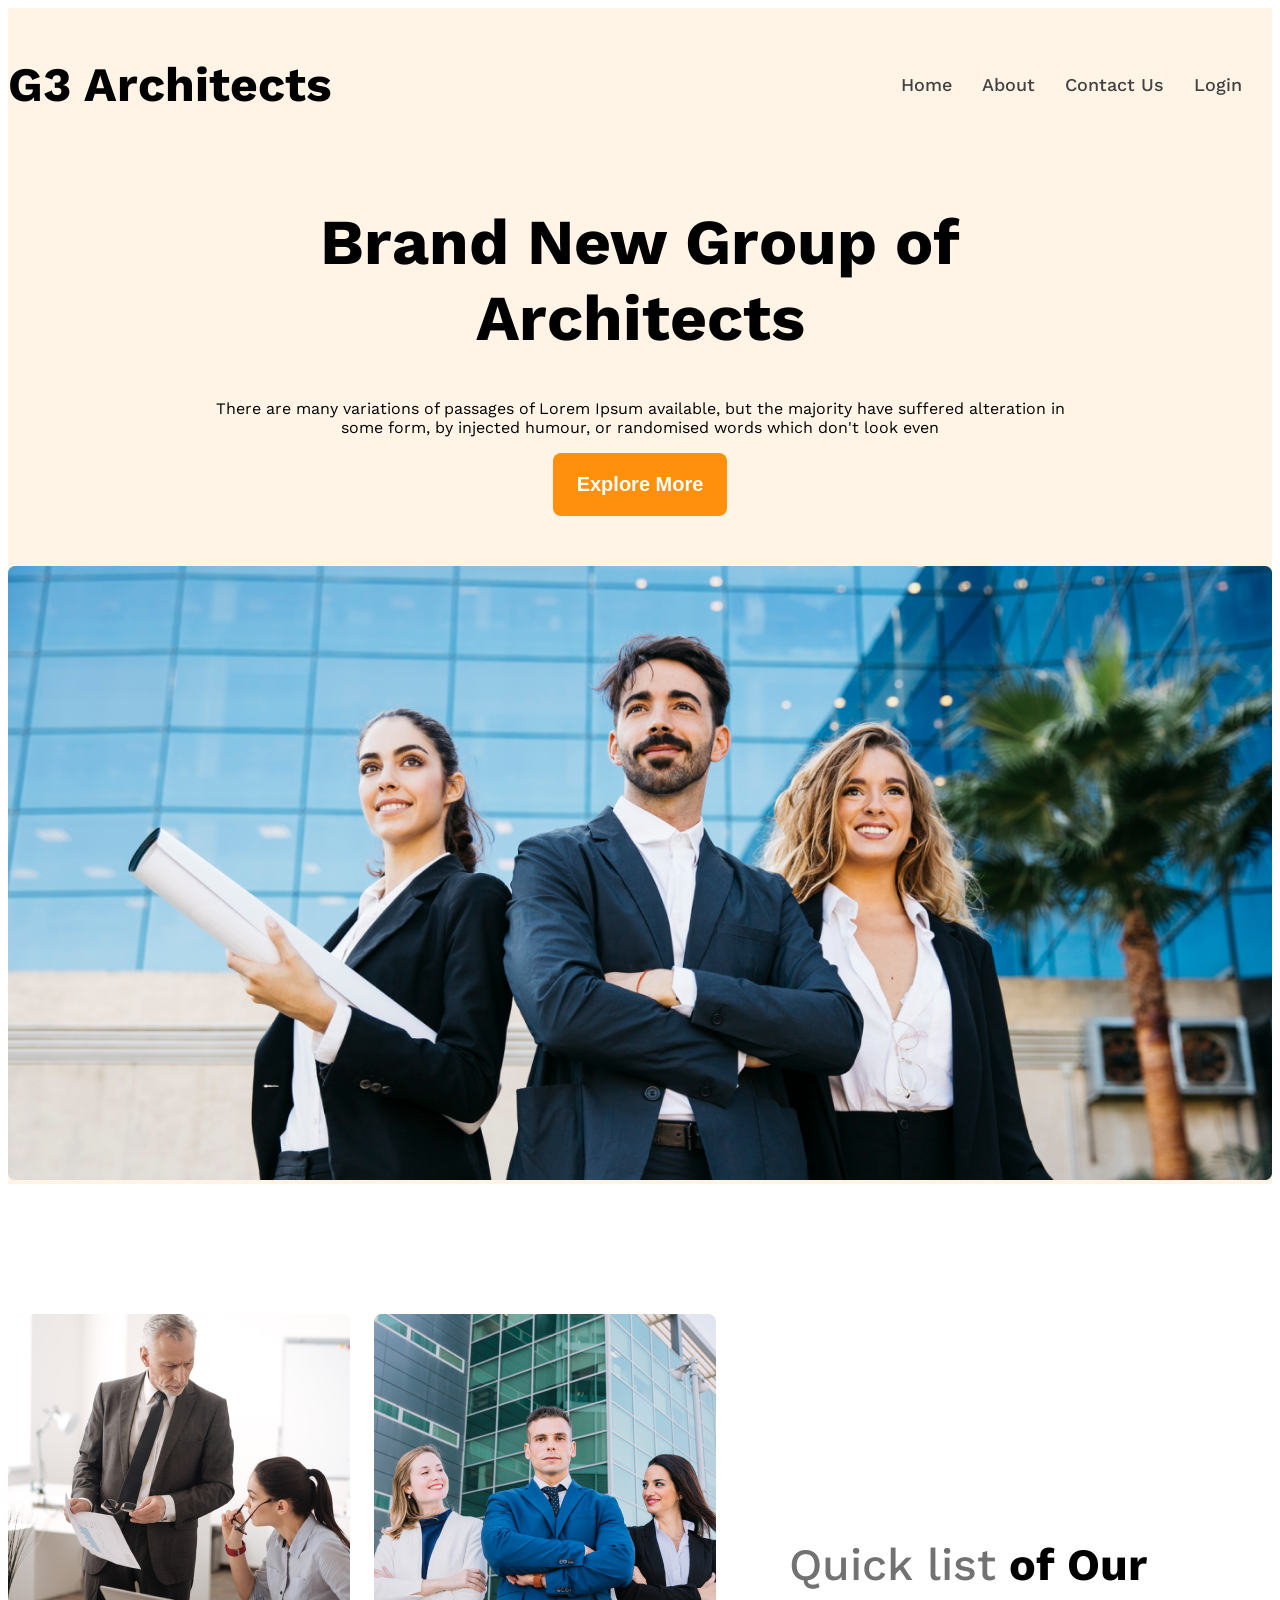
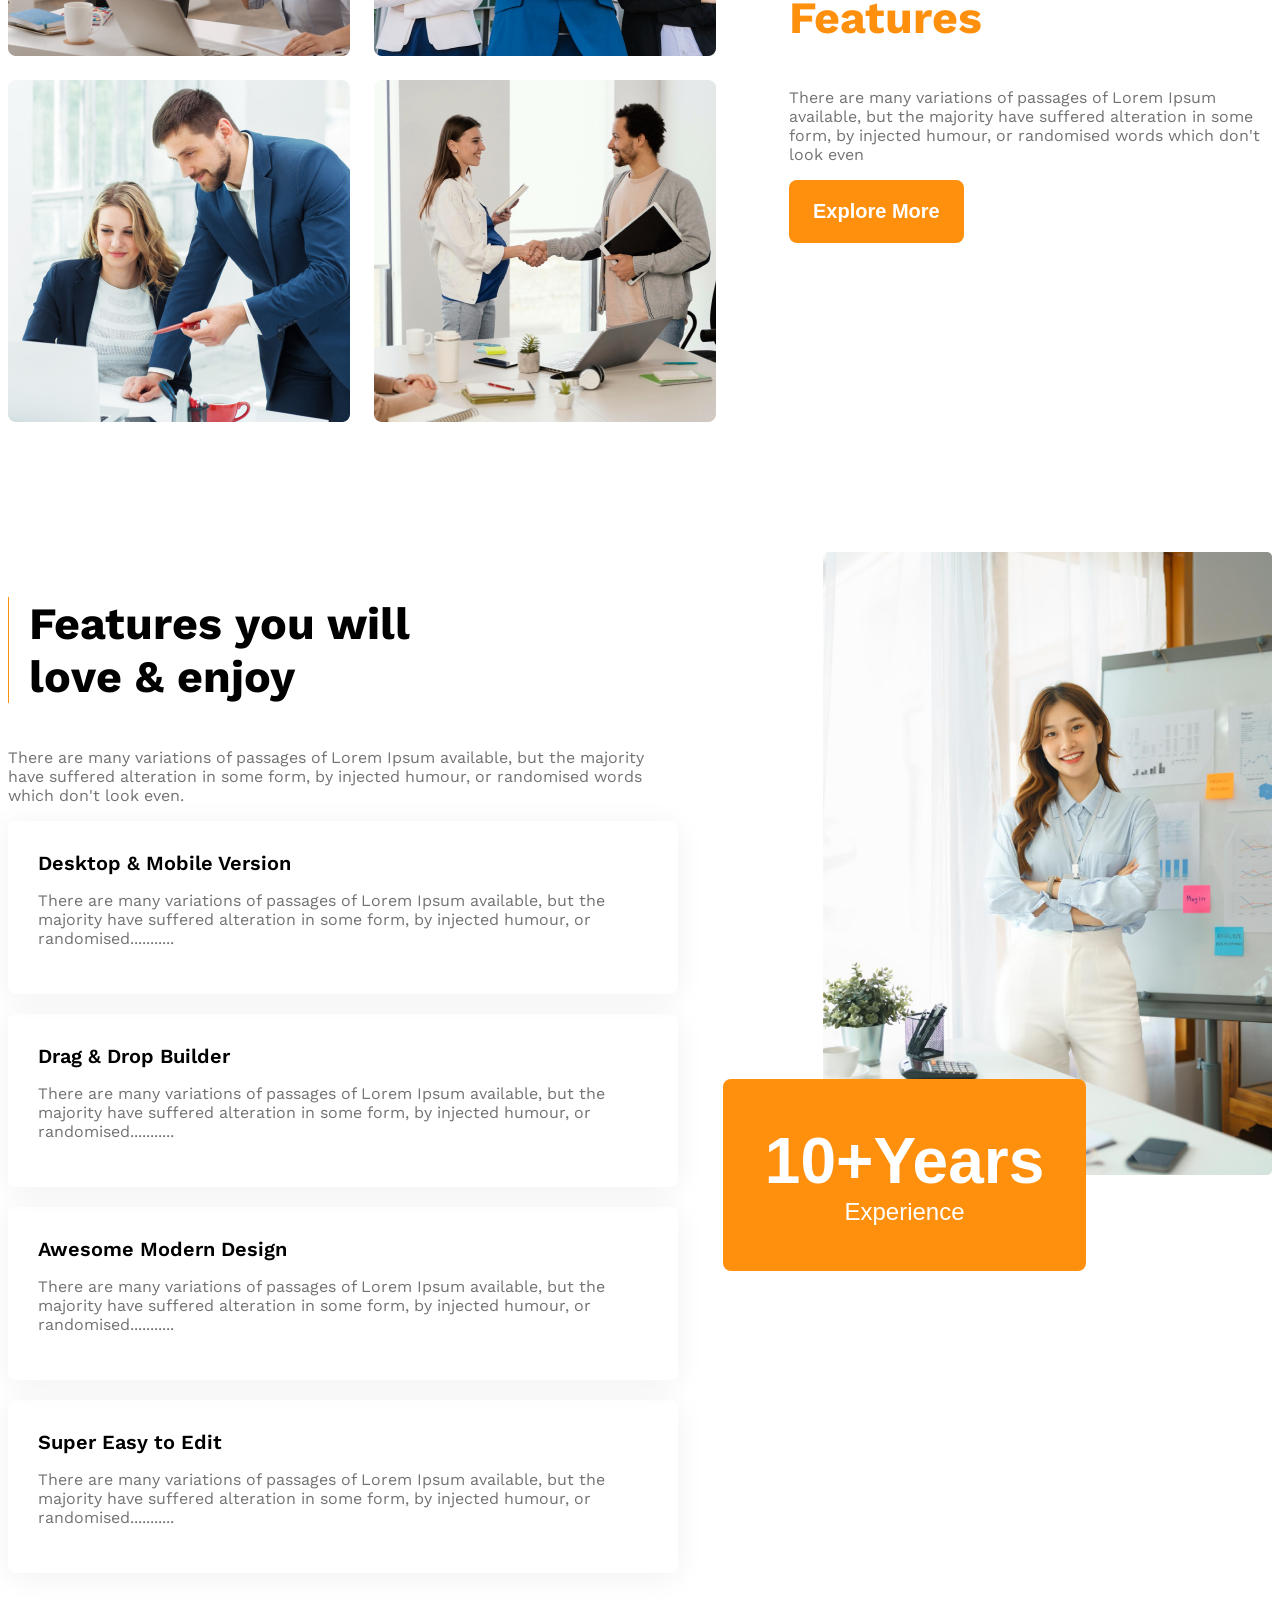
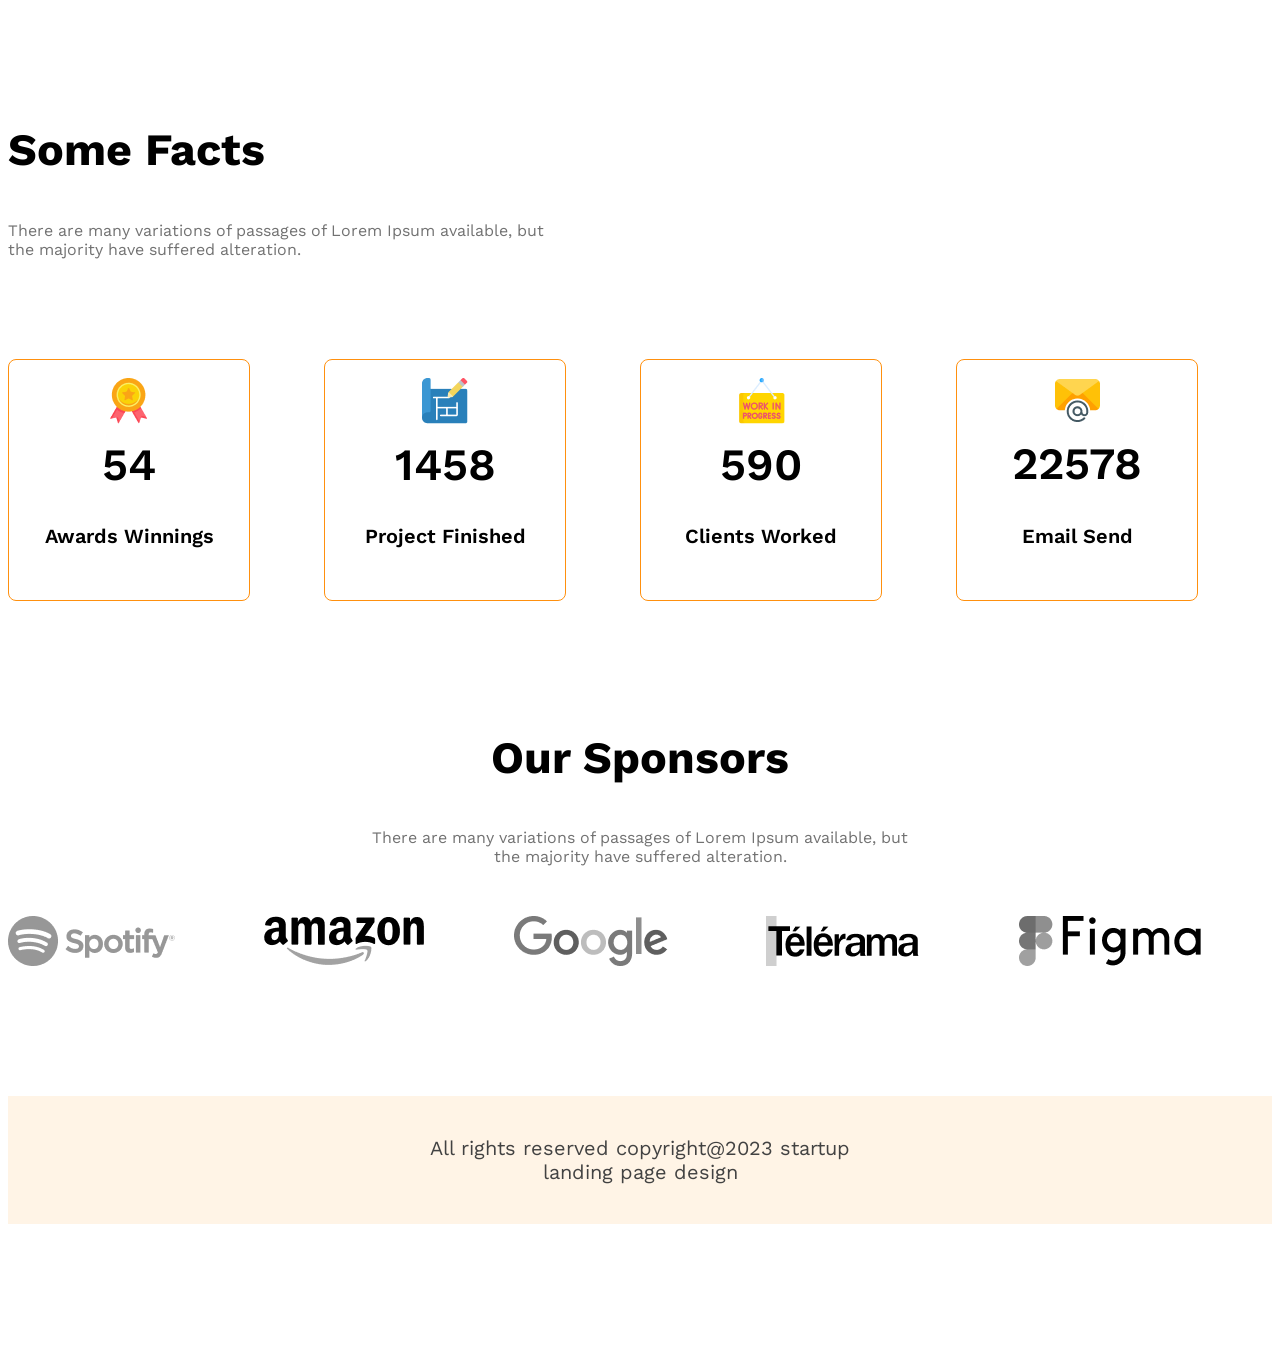
<file: index.html>
<!DOCTYPE html>
<html lang="en">
  <head>
    <meta charset="UTF-8" />
    <meta name="viewport" content="width=device-width, initial-scale=1.0" />
    <title>G3 Architects</title>
    <link rel="stylesheet" href="styles/architects.css" />
  </head>
  <body class="work-sans-font">
    <header class="bg-light">
      <nav class="navbar display-flex">
        <h3 class="brand">G3 Architects</h3>
        <ul class="nav-links display-flex">
          <!-- li.nav-item*4>a.nav-link -->
          <li class="nav-item">
            <a href="" class="nav-link text-gray">Home</a>
          </li>
          <li class="nav-item">
            <a href="" class="nav-link text-gray">About</a>
          </li>
          <li class="nav-item">
            <a href="" class="nav-link text-gray">Contact Us</a>
          </li>
          <li class="nav-item">
            <a href="" class="nav-link text-gray">Login</a>
          </li>
        </ul>
      </nav>
      <div class="banner">
        <div class="banner-content">
          <h1 class="banner-title">Brand New Group of Architects</h1>
          <p>
            There are many variations of passages of Lorem Ipsum available, but
            the majority have suffered alteration in some form, by injected
            humour, or randomised words which don't look even
          </p>
          <button class="btn-primary">Explore More</button>
        </div>
        <img class="banner-image" src="images/banner.png" alt="" />
      </div>
    </header>

    <main>
      <!-- teams section -->
      <section class="teams display-flex">
        <div class="team-img-container">
          <img
            src="images/team1.png"
            alt="two architects discussing about design"
          />
          <img src="images/team2.png" alt="" />
          <img src="images/team3.png" alt="" />
          <img src="images/team4.png" alt="" />
        </div>
        <div class="our-features">
          <h3 class="section-title">
            <span id="quick-list" class="text-lightgray">Quick list</span>
            <span>of Our</span> <span class="text-primary">Features</span>
          </h3>
          <p class="our-features-description text-lightgray">
            There are many variations of passages of Lorem Ipsum available, but
            the majority have suffered alteration in some form, by injected
            humour, or randomised words which don't look even
          </p>
          <button class="btn-primary">Explore More</button>
        </div>
      </section>
      <!-- features -->
      <section class="features display-flex">
        <div>
          <h3 id="features-section-title" class="section-title">Features you will <br> love & enjoy</h3>
          <p class="text-lightgray">There are many variations of passages of Lorem Ipsum available, but the majority have suffered alteration in some form, by injected humour, or randomised words which don't look even.</p>
          <!-- features card container -->
           <div class="feature-card">
            <h4 class="feature-title">Desktop & Mobile Version</h4>
            <p class="text-lightgray">There are many variations of passages of Lorem Ipsum available, but the majority have suffered alteration in some form, by injected humour, or randomised...........</p>
           </div>
           <div class="feature-card">
            <h4 class="feature-title">Drag & Drop Builder</h4>
            <p class="text-lightgray">There are many variations of passages of Lorem Ipsum available, but the majority have suffered alteration in some form, by injected humour, or randomised...........</p>
           </div>
           <div class="feature-card">
            <h4 class="feature-title">Awesome Modern Design</h4>
            <p class="text-lightgray">There are many variations of passages of Lorem Ipsum available, but the majority have suffered alteration in some form, by injected humour, or randomised...........</p>
           </div>
           <div class="feature-card">
            <h4 class="feature-title">Super Easy to Edit</h4>
            <p class="text-lightgray">There are many variations of passages of Lorem Ipsum available, but the majority have suffered alteration in some form, by injected humour, or randomised...........</p>
           </div>
        </div>
        <div class="featured-architect">
          <img src="images/architect.png" alt="">
          <button id="experience-badge" class="btn-primary">
            <span id="experience-years">10+Years</span>
            <br>
            <span>Experience</span>
          </button>
        </div>
      </section>
      <!-- some facts -->
      <section class="some-facts">
        <h3 class="section-title">Some Facts</h3>
        <p class="text-lightgray fact-description">
          There are many variations of passages of Lorem Ipsum available, but
          the majority have suffered alteration.
        </p>
        <div class="facts-container">
          <!-- .fact-card*4>img.fact-icon+h4.fact-number+h5.fact-name -->
          <div class="fact-card display-flex">
            <div>
              <img src="images/icons/ribon.png" alt="" class="fact-icon" />
              <h4 class="fact-number">54</h4>
              <h5 class="fact-name">Awards Winnings</h5>
            </div>
          </div>
          <div class="fact-card display-flex">
            <div>
              <img src="images/icons/projects.png" alt="" class="fact-icon" />
              <h4 class="fact-number">1458</h4>
              <h5 class="fact-name">Project Finished</h5>
            </div>
          </div>
          <div class="fact-card display-flex">
            <div>
              <img src="images/icons/customers.png" alt="" class="fact-icon" />
              <h4 class="fact-number">590</h4>
              <h5 class="fact-name">Clients Worked</h5>
            </div>
          </div>
          <div class="fact-card display-flex">
            <div>
              <img src="images/icons/email.png" alt="" class="fact-icon" />
              <h4 class="fact-number">22578</h4>
              <h5 class="fact-name">Email Send</h5>
            </div>
          </div>
        </div>
      </section>
      <!-- our sponsors section -->
       <section class="our-sponsors">
        <div class="sponsor-info">
          <h3 class="section-title">Our Sponsors</h3>
          <p class="text-lightgray">There are many variations of passages of Lorem Ipsum available, but
          the majority have suffered alteration.</p>
        </div>
        <div class="sponsor-companies">
            <img src="images/sponsors/spotify.png" alt="">
            <img src="images/sponsors/amazon.png" alt="">
            <img src="images/sponsors/google.png" alt="">
            <img src="images/sponsors/telerama.png" alt="">
            <img src="images/sponsors/figma.png" alt="">
          </div>
       </section>
    </main>

    <footer>
      <p class="text-gray bg-light">All rights reserved copyright@2023 startup landing page design</p>
    </footer>
  </body>
</html>
</file>
<file: styles/architects.css>
@import url('https://fonts.googleapis.com/css2?family=Work+Sans:ital,wght@0,100..900;1,100..900&display=swap');

.work-sans-font {
  font-family: "Work Sans", sans-serif;
  font-optical-sizing: auto;
  font-weight: 400;
  font-style: normal;
}

/* Shared styles */
.display-flex{
        display: flex;
}

.bg-light{
    background-color: rgba(255, 144, 14, 0.1);
}

.btn-primary{
    background-color: #FF900E;
    color: white;
    font-weight: 600;
    font-size: 1.25rem;
    padding: 20px 24px;
    border-radius: 8px;
    border: none;
}

.text-primary{
    color: #FF900E;
}


/* dark 02 */
.text-gray{
    color: #424242;
}

/* dark 03 */
.text-lightgray{
    color: #727272;
}


main{
    max-width: 1440px;
    margin: 0 auto;
}

main > section{
    margin-top: 130px;
}

.section-title{
    font-size: 2.8rem;
    font-weight: 700;
}


/* header styles */

/* Nav related styles */
.navbar{
    justify-content: space-between;
    align-items: center;
}

.brand{
    font-weight: 700;
    font-size: 3rem;
}

.nav-item{
        list-style: none;
        margin-right: 30px;
}

.nav-link{
    text-decoration: none;
    font-weight: 500;
    font-size: 18px;
}

.navbar, .banner{
    max-width: 1440px;
    margin: 0 auto;
}

/* banner related styles */
.banner-content{
    max-width: 860px;
    margin: 0 auto;
    text-align: center;
    margin-bottom: 50px;
}

.banner-title{
    font-weight: 700;
    font-size: 4rem;
}

.banner-image{
    width: 100%;
}

/* main styles */

/* teams related styles */
.teams{
    align-items: center;
}

.team-img-container{
    display: grid;
    grid-template-columns: repeat(2, 1fr);
    gap: 24px;
}

.our-features{
    margin-left: 73px;
    max-width: 540px;
}


#quick-list{
    font-weight: 500;
}

/* features related styles */
.features{
    gap: 145px;
}

#features-section-title{
    border-left: 1px solid #FF900E;
    padding-left: 20px;
}

.feature-card{
    padding: 30px;
    box-shadow: 0 4px 30px 0 rgba(0, 0, 0, 0.06);
    margin-bottom: 20px;
    border-radius: 8px;
}

.feature-card .feature-title{
    font-weight: 600;
    font-size: 1.25rem;
    margin-top: 0px;
    margin-bottom: 0px;
}

.featured-architect img{
    width: 100%;
}

#experience-badge{
    padding: 45px 42px;
    font-weight: 500;
    font-size: 1.5rem;
    margin-top: -100px;
    margin-left: -100px;
}

#experience-years{
    font-weight: 700;
    font-size: 4rem;
}

/* facts related styles */
.facts-container{
    display: grid;
    grid-template-columns: repeat(4, 1fr);
}

.fact-card{
    border: 1px solid #FF900E;
    width: 240px;
    height: 240px;
    border-radius: 8px;
    text-align: center;
    align-items: center;
    justify-content: center;
}

.fact-number{
    font-size: 2.8rem;
    font-weight: 600;
    margin-top: 10px;
    margin-bottom: 5px;
}

.fact-name{
    font-size: 1.25rem;
    font-weight: 600;

}

.fact-description{
    max-width: 540px;
    font-weight: 400;
    margin-top: 24px;
    margin-bottom: 100px;
}

/* sponsors related styles */
.sponsor-info{
    max-width: 540px;
    margin: 50px auto;
    text-align: center;
}

.sponsor-companies{
    display: grid;
    grid-template-columns: repeat(5, 1fr);
}

.sponsor-companies img{
    filter: grayscale(100%);
}

/* footer styles */
footer{
    max-width: 1440px;
    margin: 130px auto;
}

footer p{
    font-weight: 400;
    font-size: 1.25rem;
    padding: 40px 410px;
    text-align: center;

}

/* responsive media query */
/* small device */
@media screen and (max-width: 576px) {
    .navbar,
    .nav-links, 
    .features,
    .teams{
        flex-direction: column;
    }

    .team-img-container,
    .facts-container,
    .sponsor-companies{
        grid-template-columns: repeat(1, 1fr);
    }

    .our-features,
    .some-facts{
        margin-left: 30px;
    }

    .facts-container{
        justify-items: center;
        gap: 24px;
    }
    
    .sponsor-companies{
        justify-items: center;
        gap: 50px;
    }

    #experience-badge{
        margin-top: 20px;
        margin-left: 10px;
    }

    footer{
        width: 100%;
        margin: auto 20px auto 20px;
    }

    footer p{
        padding: 20px 100px;
    }
}

/* medium size device */
@media screen and (min-width: 576px) and (max-width: 992px) {
    .teams,
    .features{
        flex-direction: column;
    }

    .our-features{
        margin: 20px auto;
    }

    .some-facts{
        margin-left: 30px;
    }

    .facts-container, 
    .sponsor-companies{
        grid-template-columns: repeat(2, 1fr);
        gap: 40px;
        justify-items: center;
    }

    #experience-badge{
        margin-top: 20px;
        margin-left: 5px;
    }

    footer{
        width: 100%;
        margin: auto 0;
    }

    footer p{
        padding: 20px 100px;
    }
}
</file>
